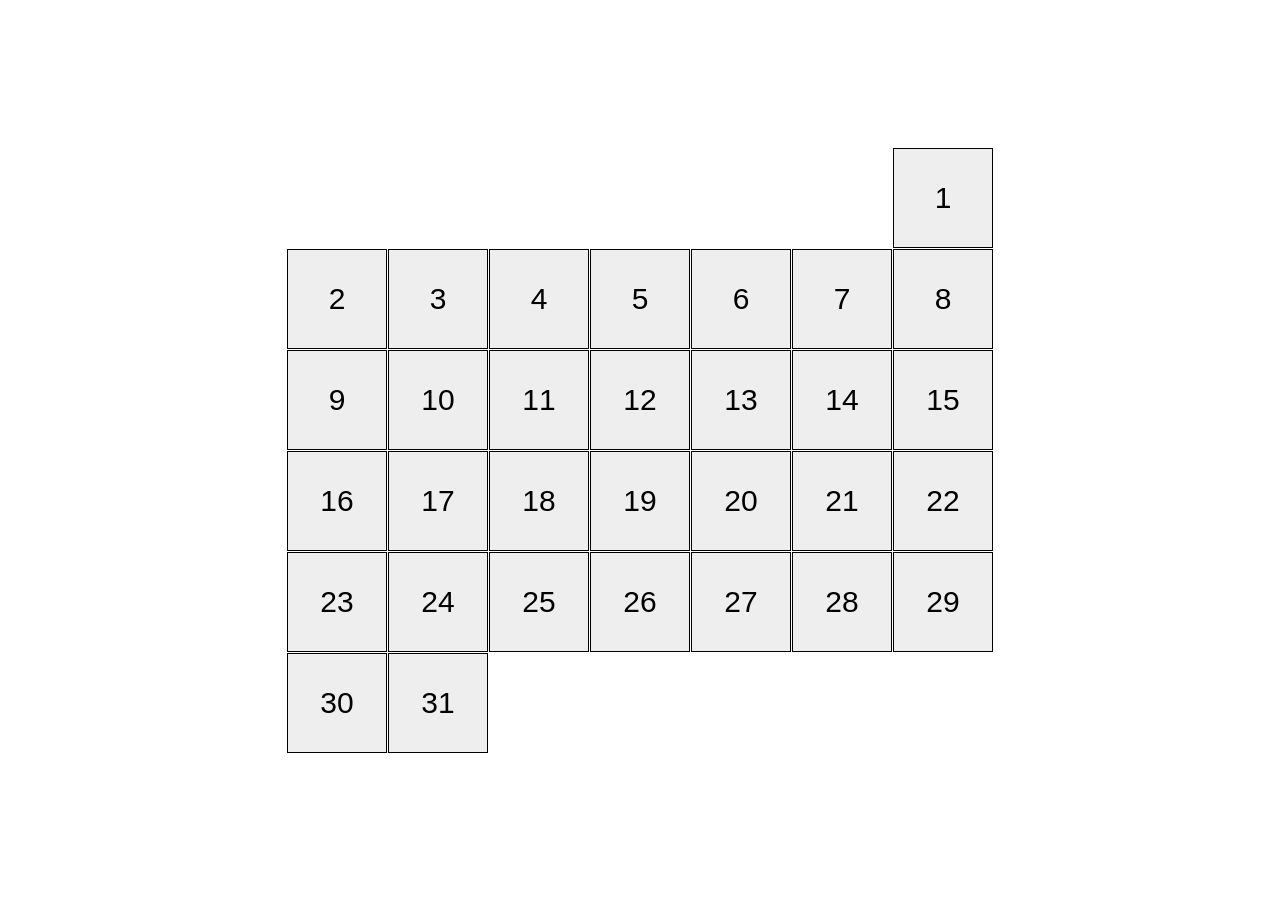
<file: index.html>
<!doctype html><html lang="en"><head><meta charset="utf-8"><meta name="viewport" content="width=device-width, initial-scale=1.0"><title>Calendar</title><link rel="stylesheet" href="index.faf8258b.css"></head><body class="body"> <main class="main"> <div class="calendar calendar--month-length-31 calendar--start-day-sun"> <div class="calendar__day"></div> <div class="calendar__day"></div> <div class="calendar__day"></div> <div class="calendar__day"></div> <div class="calendar__day"></div> <div class="calendar__day"></div> <div class="calendar__day"></div> <div class="calendar__day"></div> <div class="calendar__day"></div> <div class="calendar__day"></div> <div class="calendar__day"></div> <div class="calendar__day"></div> <div class="calendar__day"></div> <div class="calendar__day"></div> <div class="calendar__day"></div> <div class="calendar__day"></div> <div class="calendar__day"></div> <div class="calendar__day"></div> <div class="calendar__day"></div> <div class="calendar__day"></div> <div class="calendar__day"></div> <div class="calendar__day"></div> <div class="calendar__day"></div> <div class="calendar__day"></div> <div class="calendar__day"></div> <div class="calendar__day"></div> <div class="calendar__day"></div> <div class="calendar__day"></div> <div class="calendar__day"></div> <div class="calendar__day"></div> <div class="calendar__day"></div> </div> </main> </body></html>
</file>
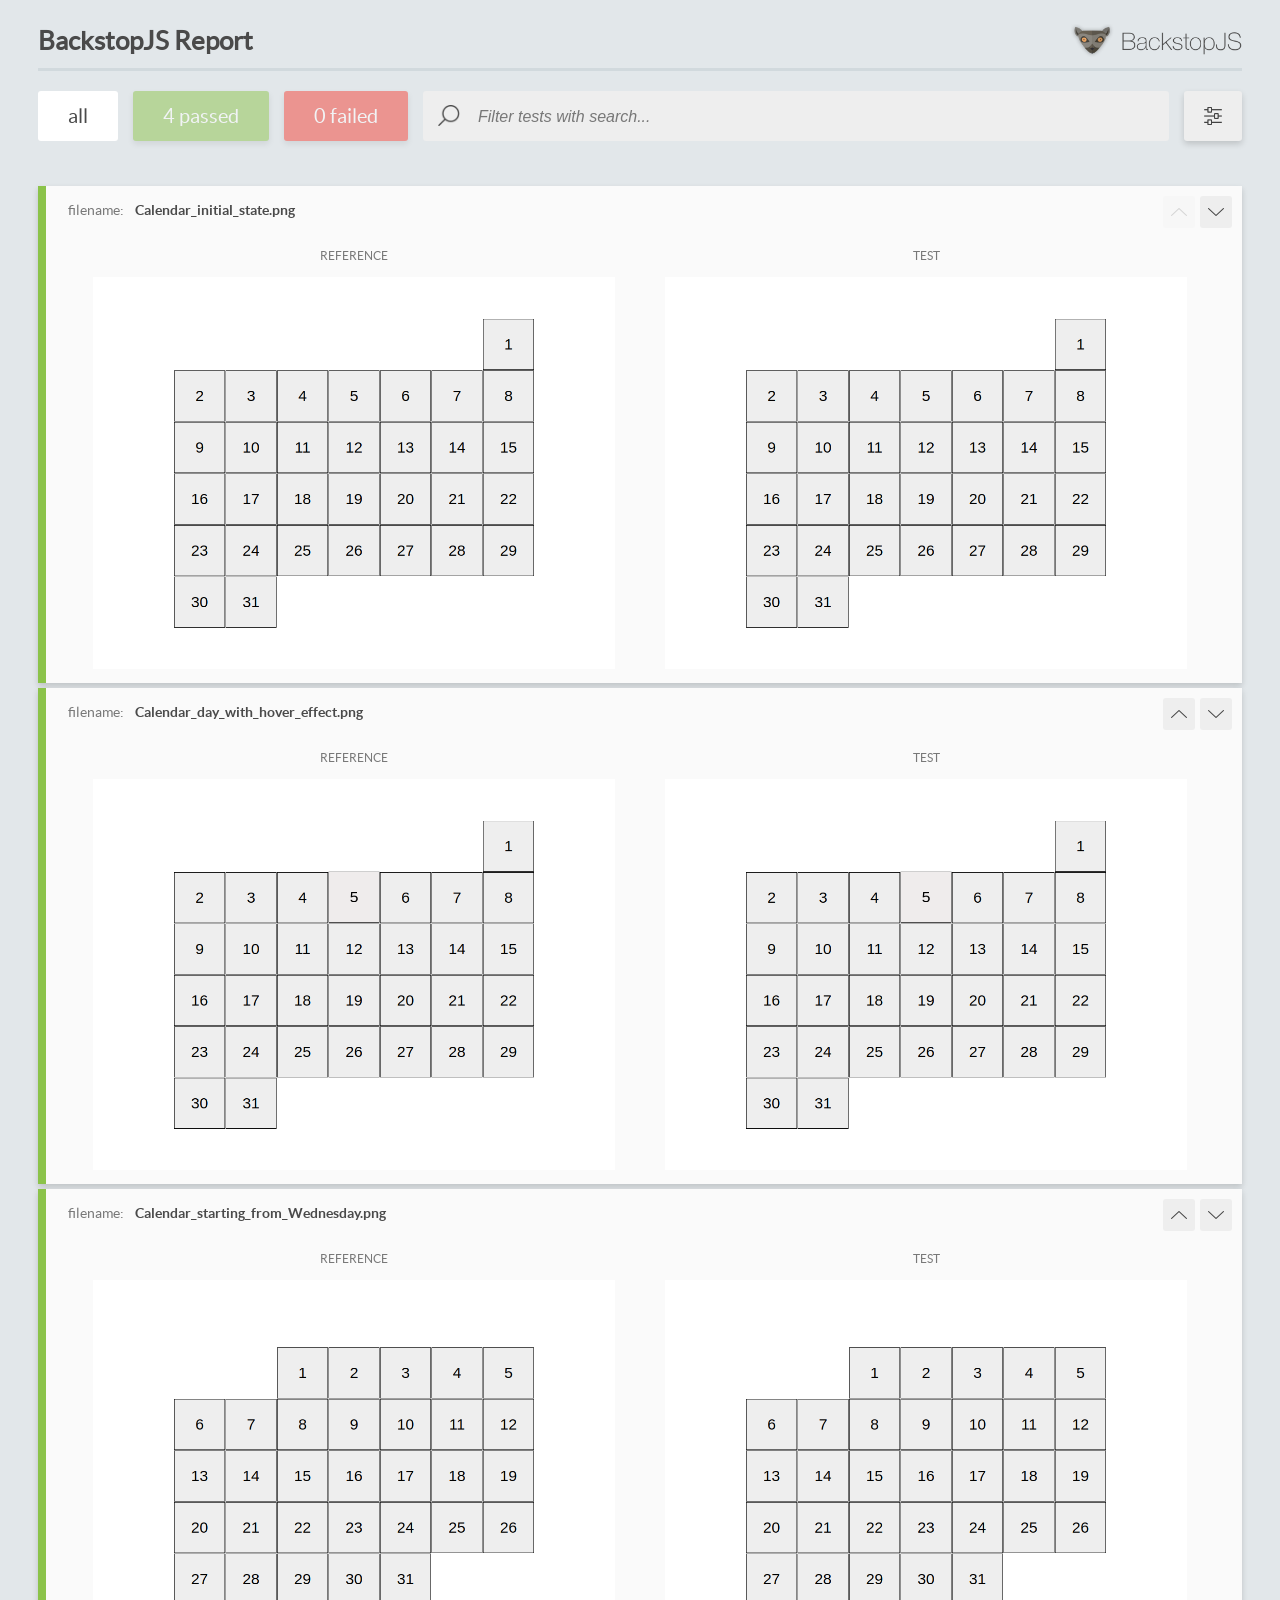
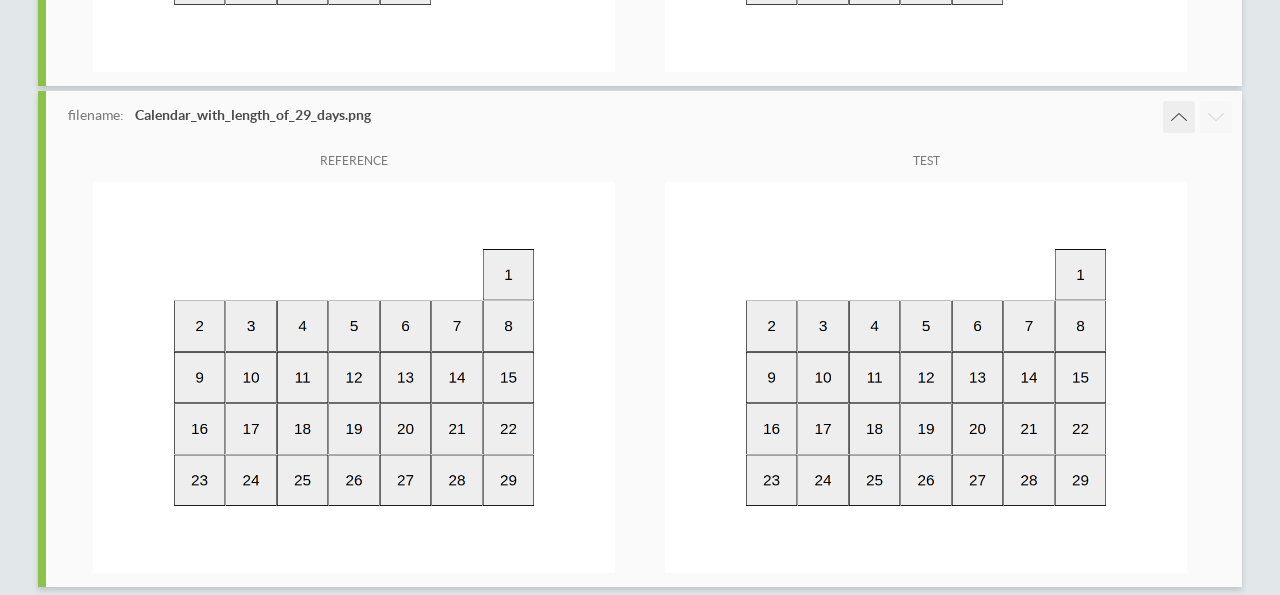
<file: report/html_report/index.html>
<!DOCTYPE html>
<html>
  <head>
    <meta charset="utf-8">
    <!-- Disable Cache -->
    <meta http-equiv="Cache-Control" content="no-cache, no-store, must-revalidate">
    <meta http-equiv="Pragma" content="no-cache">
    <meta http-equiv="Expires" content="0">

    <title>BackstopJS Report</title>

    <style>
      @font-face {
          font-family: 'latoregular';
          src: url('./assets/fonts/lato-regular-webfont.woff2') format('woff2'),
              url('./assets/fonts/lato-regular-webfont.woff') format('woff');
          font-weight: 400;
          font-style: normal;
      }
      @font-face {
          font-family: 'latobold';
          src: url('./assets/fonts/lato-bold-webfont.woff2') format('woff2'),
              url('./assets/fonts/lato-bold-webfont.woff') format('woff');
          font-weight: 700;
          font-style: normal;
      }

      .ReactModal__Body--open {
          overflow: hidden;
      }
      .ReactModal__Body--open .header {
        display: none;
      }

    </style>
  </head>
  <body style="background-color: #E2E7EA">
    <div id="root">

    </div>
    <script>
      function report (report) { // eslint-disable-line no-unused-vars
        window.tests = report;
      }
    </script>
    <script src="config.js"></script>
    <script src="index_bundle.js"></script>
  </body>
</html>
</file>
<file: index.faf8258b.css>
.body{margin:0}.main{box-sizing:border-box;justify-content:center;align-items:center;width:100vw;height:100vh;display:flex}.calendar{box-sizing:border-box;flex-wrap:wrap;gap:1px;width:726px;margin:0 auto;padding:0 10px;display:flex}.calendar__day{box-sizing:border-box;background-color:#eee;border:1px solid #000;flex-shrink:0;justify-content:center;align-items:center;width:100px;height:100px;transition:transform .5s,background-color .5s;display:flex}.calendar__day:first-child:before{content:"1";font-family:Arial,sans-serif;font-size:30px}.calendar__day:nth-child(2):before{content:"2";font-family:Arial,sans-serif;font-size:30px}.calendar__day:nth-child(3):before{content:"3";font-family:Arial,sans-serif;font-size:30px}.calendar__day:nth-child(4):before{content:"4";font-family:Arial,sans-serif;font-size:30px}.calendar__day:nth-child(5):before{content:"5";font-family:Arial,sans-serif;font-size:30px}.calendar__day:nth-child(6):before{content:"6";font-family:Arial,sans-serif;font-size:30px}.calendar__day:nth-child(7):before{content:"7";font-family:Arial,sans-serif;font-size:30px}.calendar__day:nth-child(8):before{content:"8";font-family:Arial,sans-serif;font-size:30px}.calendar__day:nth-child(9):before{content:"9";font-family:Arial,sans-serif;font-size:30px}.calendar__day:nth-child(10):before{content:"10";font-family:Arial,sans-serif;font-size:30px}.calendar__day:nth-child(11):before{content:"11";font-family:Arial,sans-serif;font-size:30px}.calendar__day:nth-child(12):before{content:"12";font-family:Arial,sans-serif;font-size:30px}.calendar__day:nth-child(13):before{content:"13";font-family:Arial,sans-serif;font-size:30px}.calendar__day:nth-child(14):before{content:"14";font-family:Arial,sans-serif;font-size:30px}.calendar__day:nth-child(15):before{content:"15";font-family:Arial,sans-serif;font-size:30px}.calendar__day:nth-child(16):before{content:"16";font-family:Arial,sans-serif;font-size:30px}.calendar__day:nth-child(17):before{content:"17";font-family:Arial,sans-serif;font-size:30px}.calendar__day:nth-child(18):before{content:"18";font-family:Arial,sans-serif;font-size:30px}.calendar__day:nth-child(19):before{content:"19";font-family:Arial,sans-serif;font-size:30px}.calendar__day:nth-child(20):before{content:"20";font-family:Arial,sans-serif;font-size:30px}.calendar__day:nth-child(21):before{content:"21";font-family:Arial,sans-serif;font-size:30px}.calendar__day:nth-child(22):before{content:"22";font-family:Arial,sans-serif;font-size:30px}.calendar__day:nth-child(23):before{content:"23";font-family:Arial,sans-serif;font-size:30px}.calendar__day:nth-child(24):before{content:"24";font-family:Arial,sans-serif;font-size:30px}.calendar__day:nth-child(25):before{content:"25";font-family:Arial,sans-serif;font-size:30px}.calendar__day:nth-child(26):before{content:"26";font-family:Arial,sans-serif;font-size:30px}.calendar__day:nth-child(27):before{content:"27";font-family:Arial,sans-serif;font-size:30px}.calendar__day:nth-child(28):before{content:"28";font-family:Arial,sans-serif;font-size:30px}.calendar__day:nth-child(29):before{content:"29";font-family:Arial,sans-serif;font-size:30px}.calendar__day:nth-child(30):before{content:"30";font-family:Arial,sans-serif;font-size:30px}.calendar__day:nth-child(31):before{content:"31";font-family:Arial,sans-serif;font-size:30px}.calendar__day:hover{cursor:pointer;background-color:#ffbfcb;transform:translateY(-20px)}.calendar--start-day-mon .calendar__day:first-child{margin-left:0}.calendar--start-day-tue .calendar__day:first-child{margin-left:101px}.calendar--start-day-wed .calendar__day:first-child{margin-left:202px}.calendar--start-day-thu .calendar__day:first-child{margin-left:303px}.calendar--start-day-fri .calendar__day:first-child{margin-left:404px}.calendar--start-day-sat .calendar__day:first-child{margin-left:505px}.calendar--start-day-sun .calendar__day:first-child{margin-left:606px}.calendar--month-length-28 .calendar__day:nth-child(n+29),.calendar--month-length-29 .calendar__day:nth-child(n+30),.calendar--month-length-30 .calendar__day:nth-child(n+31),.calendar--month-length-31 .calendar__day:nth-child(n+32){display:none}
/*# sourceMappingURL=index.faf8258b.css.map */
</file>
